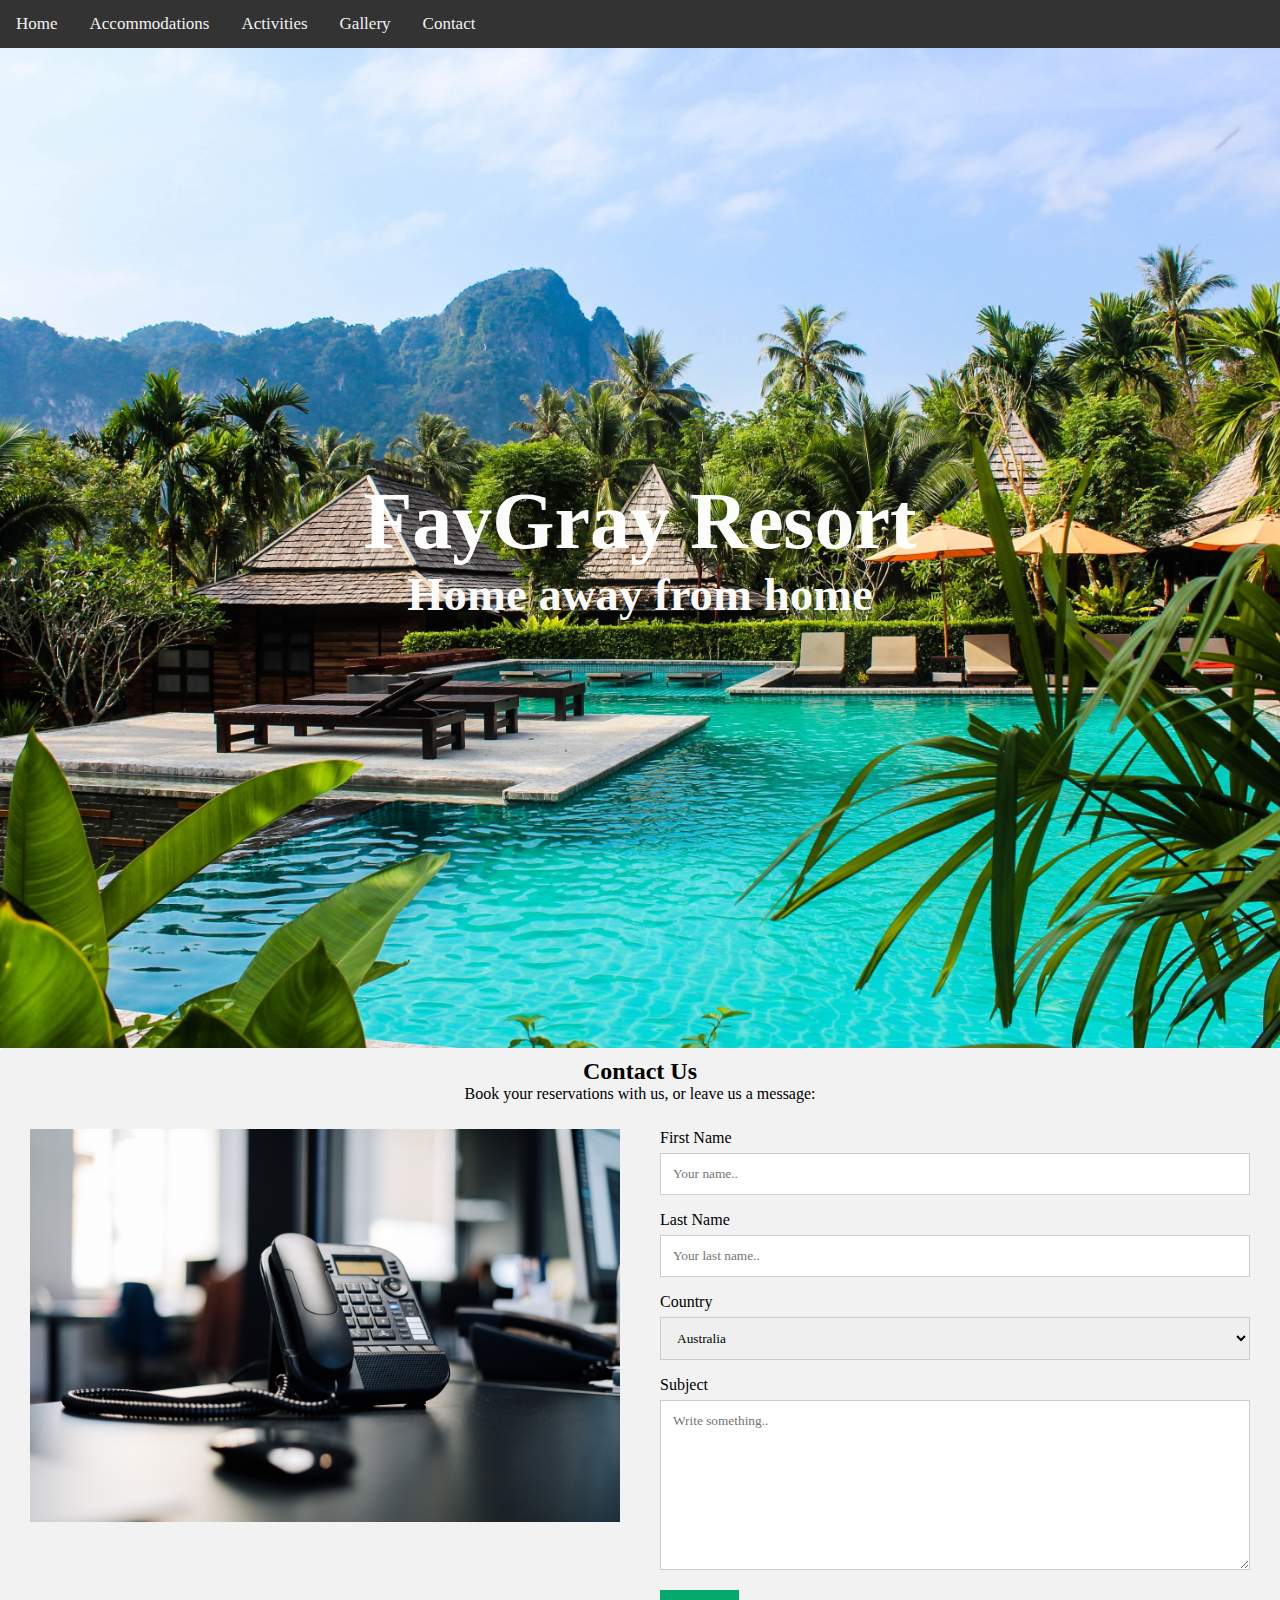
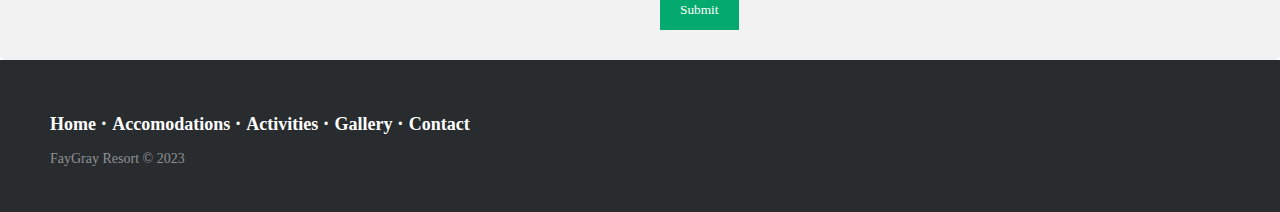
<file: index.html>
<!DOCTYPE html>
<html lang="en">
  <head>
    <meta charset="UTF-8" />
    <meta http-equiv="X-UA-Compatible" content="IE=edge" />
    <meta name="viewport" content="width=device-width, initial-scale=1.0" />
    <link rel="stylesheet" href="css/style.css">
    <title>Resort Website</title>
  </head>
  <body>
    <div class="topnav">
      <a href="index.html">Home</a>
      <a href="accomodations.html">Accommodations</a>
      <a href="activities.html">Activities</a>
      <a href="pictures.html">Gallery</a>
      <a href="contact.html">Contact</a>
    </div>
    <div class="hero-image">
      <div class="hero-text">
        <h1 style="font-size: 80px">FayGray Resort</h1>
        <h3>Home away from home</h3>
      </div>
    </div>
    <div class="container">
  <div style="text-align:center">
    <h2>Contact Us</h2>
    <p>Book your reservations with us, or leave us a message:</p>
  </div>
  <div class="row">
    <div class="column">
      <img src="/images/julian-hochgesang-Dkn8-zPIbwo-unsplash.jpg" style="width:100%">
    </div>
    <div class="column">
      <form action="/action_page.php">
        <label for="fname">First Name</label>
        <input type="text" id="fname" name="firstname" placeholder="Your name..">
        <label for="lname">Last Name</label>
        <input type="text" id="lname" name="lastname" placeholder="Your last name..">
        <label for="country">Country</label>
        <select id="country" name="country">
          <option value="australia">Australia</option>
          <option value="canada">Canada</option>
          <option value="usa">USA</option>
        </select>
        <label for="subject">Subject</label>
        <textarea id="subject" name="subject" placeholder="Write something.." style="height:170px"></textarea>
        <input type="submit" value="Submit">
      </form>
    </div>
  </div>
</div>
		<footer class="footer-distributed">

			<div class="footer-left">

				<p class="footer-links">
					<a class="link-1" href="index.html">Home</a>

					<a href="accomodations.html">Accomodations</a>

					<a href="activities.html">Activities</a>

					<a href="pictures.html">Gallery</a>

					<a href="contact.html">Contact</a>
				</p>

				<p>FayGray Resort &copy; 2023</p>
			</div>

		</footer>
  </body>
</html>
</file>
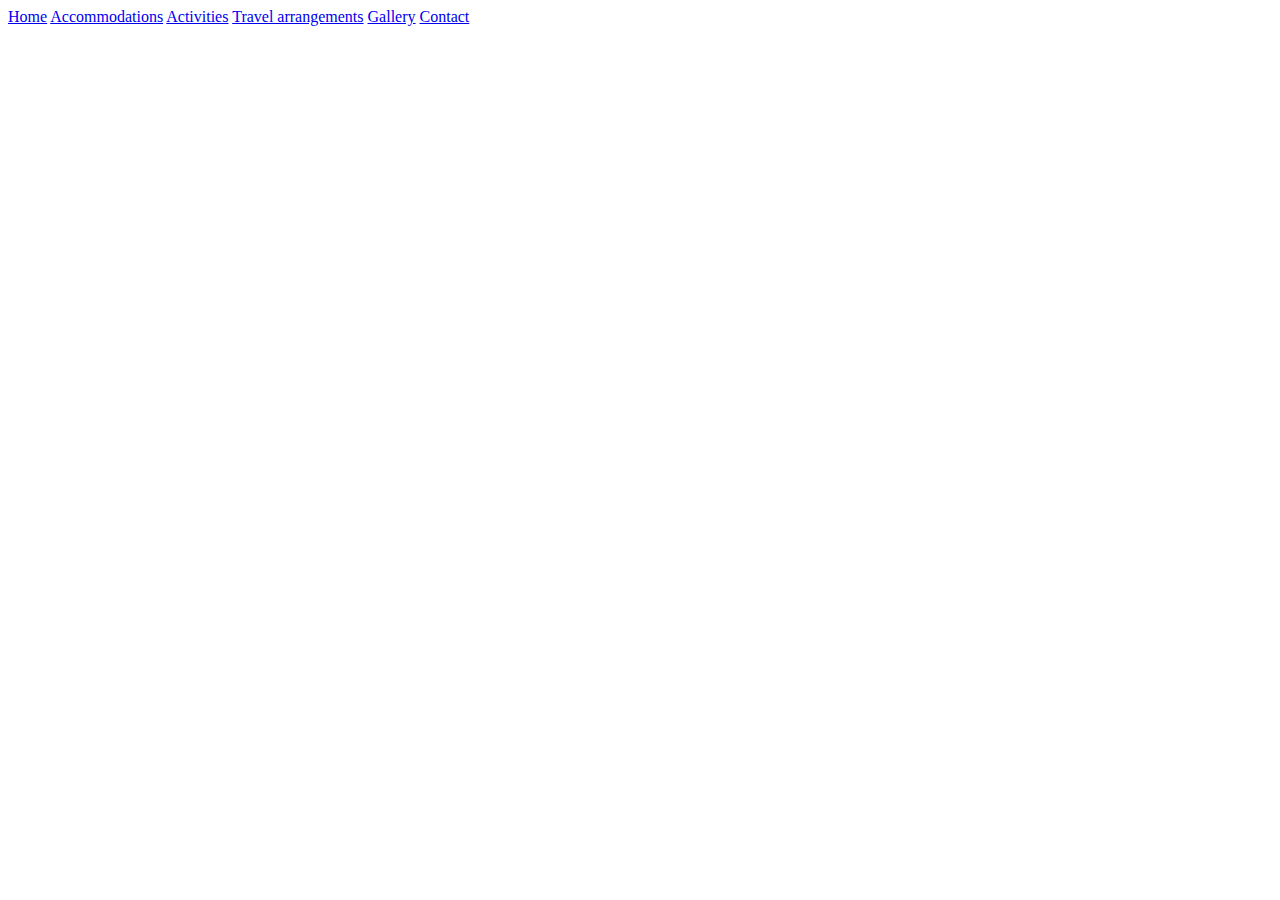
<file: accomodations.html>
<!DOCTYPE html>
<html lang="en">
  <head>
    <meta charset="UTF-8" />
    <meta http-equiv="X-UA-Compatible" content="IE=edge" />
    <meta name="viewport" content="width=device-width, initial-scale=1.0" />
    <title>Resort Website</title>
  </head>
  <body>
    <div class="topnav">
      <a href="#home">Home</a>
      <a href="#home">Accommodations</a>
      <a href="#news">Activities</a>
      <a href="#contact">Travel arrangements</a>

      <a href="#pictures">Gallery</a>
      <a href="#contact">Contact</a>
    </div>
  </body>
</html>
</file>
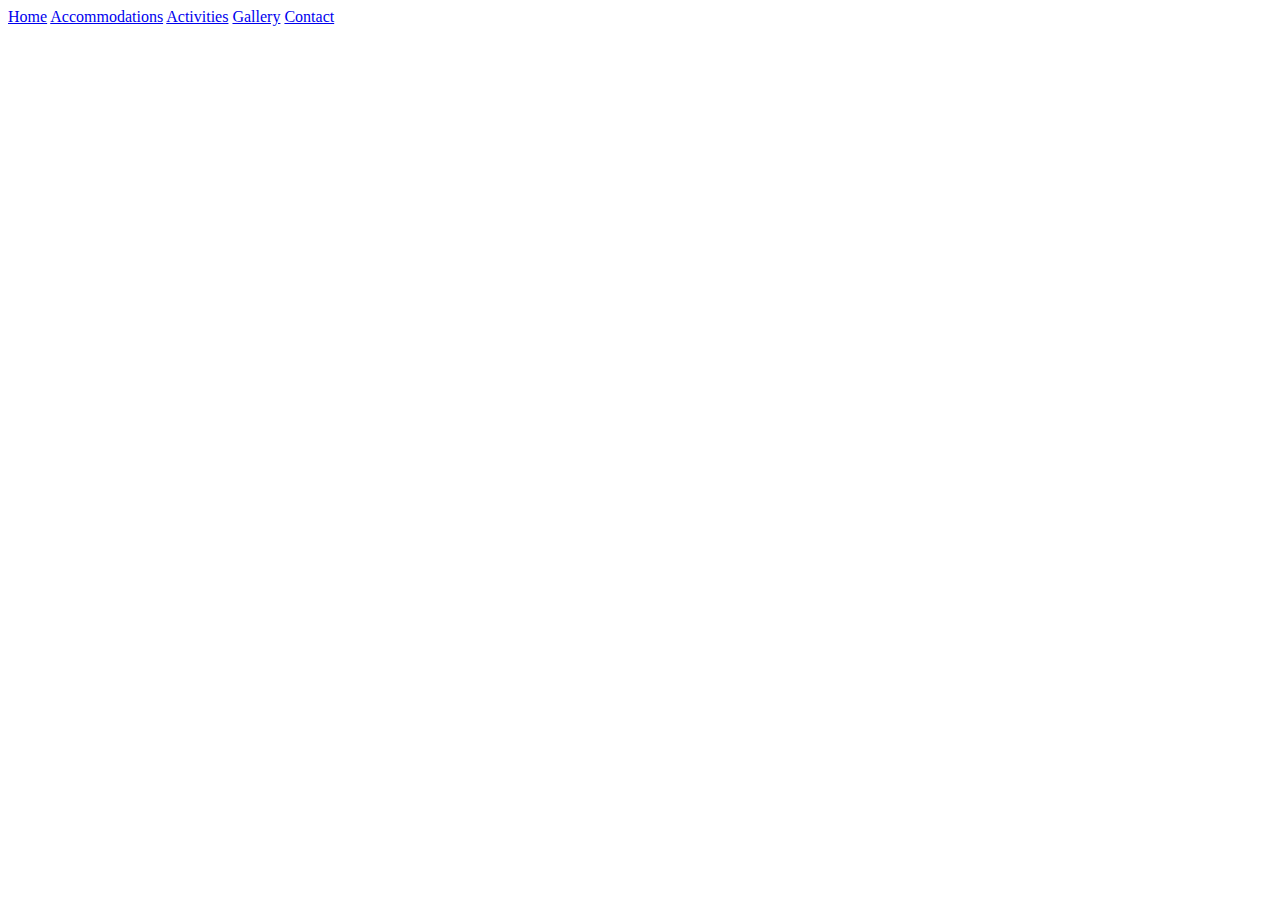
<file: activities.html>
<!DOCTYPE html>
<html lang="en">
  <head>
    <meta charset="UTF-8" />
    <meta http-equiv="X-UA-Compatible" content="IE=edge" />
    <meta name="viewport" content="width=device-width, initial-scale=1.0" />
    <title>Resort Website</title>
  </head>
  <body>
    <div class="topnav">
      <a href="index.html">Home</a>
      <a href="accomodations.html">Accommodations</a>
      <a href="activities.html">Activities</a>
      <a href="pictures.html">Gallery</a>
      <a href="contact.html">Contact</a>
    </div>
  </body>
</html>
</file>
<file: css/style.css>
* {
  margin: 0;
  padding: 0;
  box-sizing: border-box;
}
.topnav {
  overflow: hidden;
  background-color: #333;
}

.topnav a {
  float: left;
  color: #f2f2f2;
  text-align: center;
  padding: 14px 16px;
  text-decoration: none;
  font-size: 17px;
}

.hero-image {
  background-image: url("/images/sara-dubler-Koei_7yYtIo-unsplash.jpg");
  background-color: #cccccc;
  height: 1000px;
  background-position: center;
  background-repeat: no-repeat;
  background-size: cover;
  position: relative;
}
.hero-text {
  text-align: center;
  position: absolute;
  top: 50%;
  left: 50%;
  transform: translate(-50%, -50%);
  color: rgba(255, 255, 255, 0.986);
  font-size: 40px;
}
input[type="text"],
select,
textarea {
  width: 100%;
  padding: 12px;
  border: 1px solid #ccc;
  margin-top: 6px;
  margin-bottom: 16px;
  resize: vertical;
}
input[type="submit"] {
  background-color: #04aa6d;
  color: white;
  padding: 12px 20px;
  border: none;
  cursor: pointer;
}
input[type="submit"]:hover {
  background-color: #45a049;
}
.container {
  border-radius: 5px;
  background-color: #f2f2f2;
  padding: 10px;
}
.column {
  float: left;
  width: 50%;
  margin-top: 6px;
  padding: 20px;
}
.row:after {
  content: "";
  display: table;
  clear: both;
}
@media screen and (max-width: 600px) {
  .column,
  input[type="submit"] {
    width: 100%;
    margin-top: 0;
  }
}

* {
  font-family: Roboto;
}

.footer-distributed {
  background-color: #292c2f;
  box-shadow: 0 1px 1px 0 rgba(0, 0, 0, 0.12);
  box-sizing: border-box;
  width: 100%;
  text-align: left;
  font: normal 16px sans-serif;
  padding: 45px 50px;
}

.footer-distributed .footer-left p {
  color: #8f9296;
  font-size: 14px;
  margin: 0;
}
.footer-distributed p.footer-links {
  font-size: 18px;
  font-weight: bold;
  color: #ffffff;
  margin: 0 0 10px;
  padding: 0;
  transition: ease 0.25s;
}
.footer-distributed p.footer-links a {
  display: inline-block;
  line-height: 1.8;
  text-decoration: none;
  color: inherit;
  transition: ease 0.25s;
}

.footer-distributed .footer-links a:before {
  content: "·";
  font-size: 20px;
  left: 0;
  color: #fff;
  display: inline-block;
  padding-right: 5px;
}

.footer-distributed .footer-links .link-1:before {
  content: none;
}

.footer-distributed .footer-right {
  float: right;
  margin-top: 6px;
  max-width: 180px;
}

.footer-distributed .footer-right a {
  display: inline-block;
  width: 35px;
  height: 35px;
  background-color: #33383b;
  border-radius: 2px;
  font-size: 20px;
  color: #ffffff;
  text-align: center;
  line-height: 35px;
  margin-left: 3px;
  transition: all 0.25s;
}

.footer-distributed .footer-right a:hover {
  transform: scale(1.1);
  -webkit-transform: scale(1.1);
}

.footer-distributed p.footer-links a:hover {
  text-decoration: underline;
}

/* Media Queries */

@media (max-width: 600px) {
  .footer-distributed .footer-left,
  .footer-distributed .footer-right {
    text-align: center;
  }
  .footer-distributed .footer-right {
    float: none;
    margin: 0 auto 20px;
  }
  .footer-distributed .footer-left p.footer-links {
    line-height: 1.8;
  }
}
</file>
